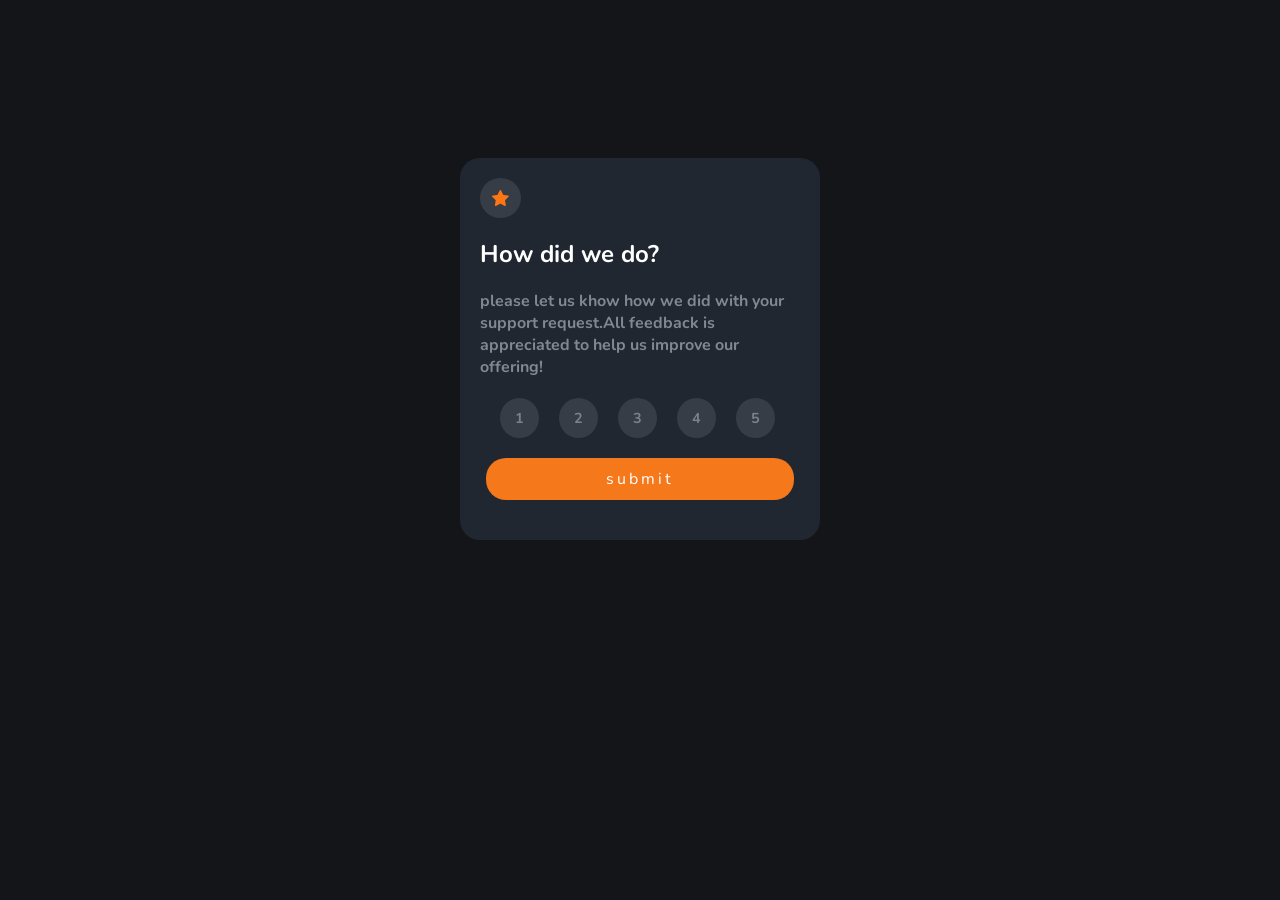
<file: index.html>
<!DOCTYPE html>
<html lang="en">
<head>
  <meta charset="UTF-8">
  <link rel="icon" type="image/png" sizes="32x32" href="./images/favicon-32x32.png">
  <meta http-equiv="X-UA-Compatible" content="IE=edge">
  <meta name="viewport" content="width=device-width, initial-scale=1.0">
  <link rel="stylesheet" href="style.css">
  <link rel="shortcut icon" href="images/favicon-32x32.png" type="image/x-icon">
  <title>feedback</title>

  <!-- Feel free to remove these styles or customise in your own stylesheet 👍 -->
  <style>
    .attribution { font-size: 11px; text-align: center; }
    .attribution a { color: hsl(228, 45%, 44%); }
  </style>

  <link rel="stylesheet" href="result.html">
  <link rel="stylesheet" href="style.css">

</head>
<body>
 <div class="container">
    <div class="icon">
      <img src="images/icon-star.svg" alt="">
      
    </div>
    <div class="summery">
      <h2 class="title">How did we do?</h2>
      <p class="text">please let us khow how we did with your support request.All feedback is appreciated to help us improve our offering!</p>

    </div>
    <div class="rates">
      <div class="rate">1</div>
      <div class="rate">2</div>
      <div class="rate">3</div>
      <div class="rate">4</div>
      <div class="rate">5</div>

    </div>
    <button class="button" id="submit">submit</button>

    <script src="index.js"></script>
</body>
</html>
</file>
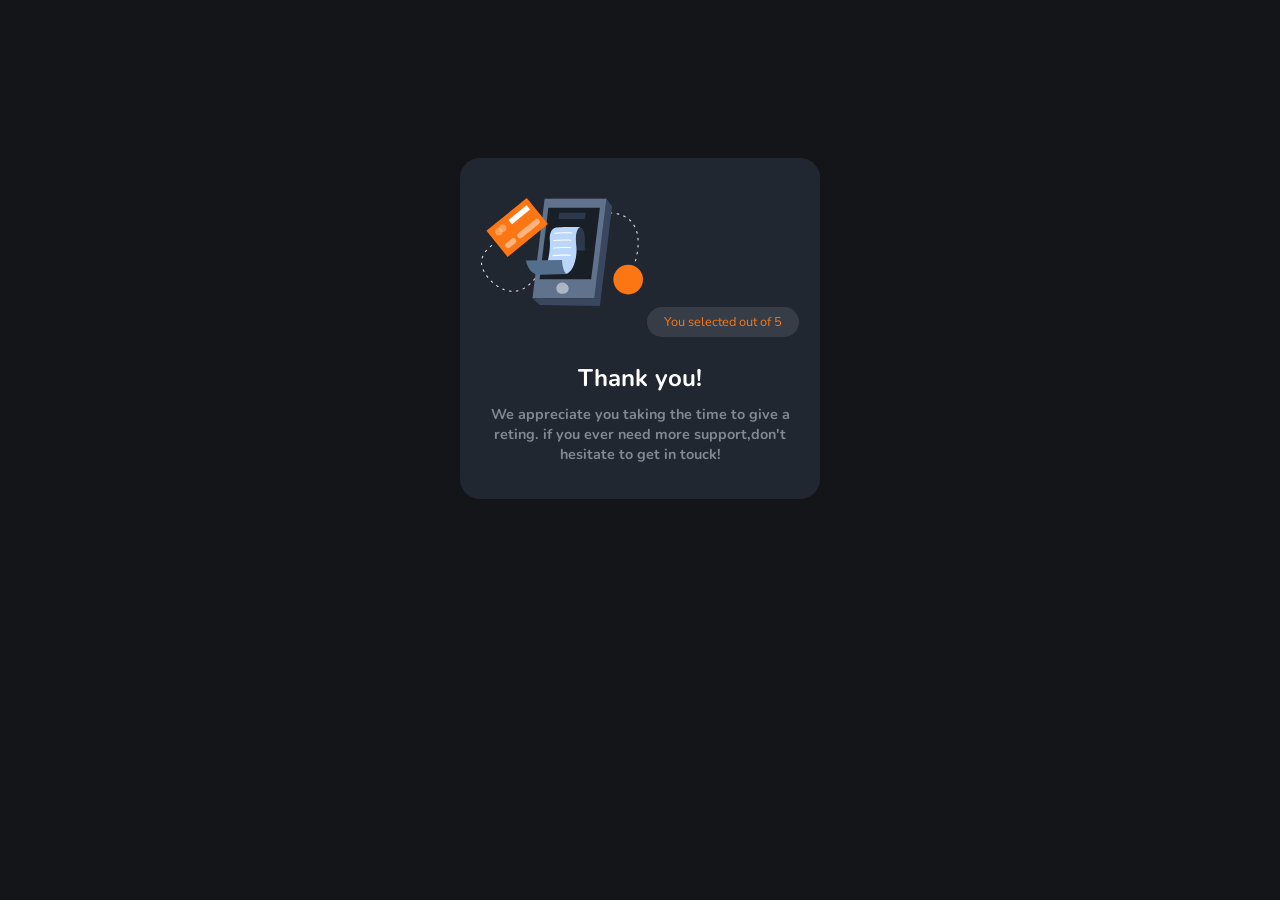
<file: result.html>
<!DOCTYPE html>
<html lang="en">
<head>
    <meta charset="UTF-8">
    <meta http-equiv="X-UA-Compatible" content="IE=edge">
    <meta name="viewport" content="width=device-width, initial-scale=1.0">
    <title>result</title>
    <link rel="stylesheet" href="style.css">
    <link rel="shortcut icon" href="images/favicon-32x32.png" type="image/x-icon">

    <link rel="stylesheet" href="index.html">
    <link rel="stylesheet" href="style.css">

</head>
<body>
    <div class="container" style="text-align: center;">
        <img class="img" src="images/illustration-thank-you.svg" alt="">
        <div class="feedback">You selected <span id="result">4</span> out of 5</div>
        <div class="text-container">
            <h2 class="title2" >Thank you!</h2>
            <p class="text2">We appreciate you taking the time to give a reting. if you ever need more support,don't hesitate to get in touck!</p>
        </div>
    </div>


    <script src="result.js"></script>
</body>
</html>
</file>
<file: style.css>
@font-face {
    font-family: font;
    src: url(fonts/Nunito-VariableFont_wght.ttf);
}
*{
    box-sizing: border-box;
    font-family: font;
}
body{
    display: flex;
    justify-content: center;
    background-color: #141519;
    font-size: 16px;
}
.container{
    width: 360px;
    padding: 20px;
    color: white;
    background-color: #202731;
    border-radius: 20px;
    margin-top: 150px;
    
}
.container .rates{
    display: flex;
    margin-top: 20px;
    
}
.container .rates .rate{
    padding: 12px;
    background-color: rgba(255, 255, 255, .1);
    border-radius: 50%;
    margin-left: 20px;
    padding: 10px 15px;
    color: #79828b;
    font-weight: bold;
    font-size: .9em;
    cursor: pointer;
    transition: .3s;
}
.container .rates .rate:hover{
    background-color: #f5781b;
    color: white;
}
.container .summery{}
.container .summery .text{
    color: #818892;
    font-weight: bold;
}
.container .summery .title{}
.container .icon{
    padding: 12px;
    background-color: rgba(255, 255, 255, .1);
    display: inline-flex;
    align-items: center;
    border-radius: 50%;
}
.container .button{
    margin: 0 auto;
    padding: 10px 30px;
    border: 0;
    outline: 0;
    background-color: #f5781b;
    color: white;
    display: block;
    margin: 20px auto;
    padding: 10px 120px;
    border-radius: 20px;
    letter-spacing: 3px;
    font-size: 1em;
    cursor: pointer;
    transition: .4s;
    
}
.container .button:hover{
    background-color: white;
    color:#f5781b ;

}
.container .img{
    padding: 20px 0;
}
.container .feedback{
    color:#f5781b ;
    padding: 6px 17px; 
    background-color: rgba(255, 255, 255, .1);
    display: inline-block;
    border-radius: 50px;
    font-size: .8em;
}
.container .text-container{}
.container .text-container .title2{
    padding-top: 10px;

    margin-bottom: -4px;
    margin-top: 15px;
}
.container .text-container .text2{
    color: #818892;
    font-weight: bold; 
    font-size: .9em;  
}
.active{
    background-color: #838c9b !important;
    color: white !important;
    cursor: default !important;
    
}
</file>
